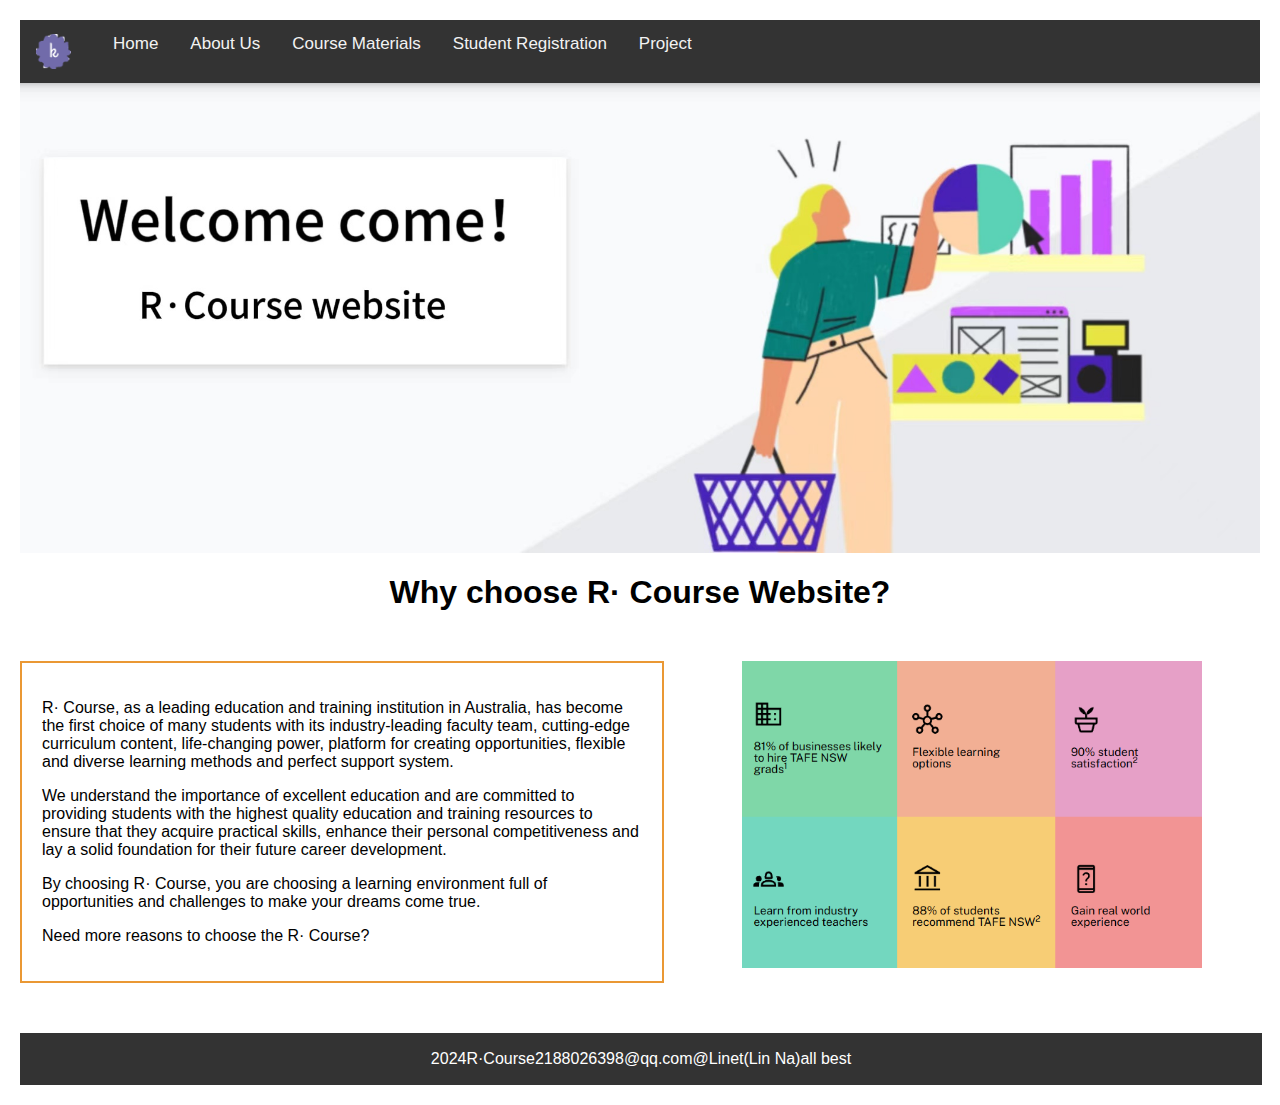
<file: index.html>
<!DOCTYPE html>  
<html lang="en">  
<head>  
    <meta charset="UTF-8">  
    <meta name="viewport" content="width=device-width, initial-scale=1.0">  
    <title>R·Course Navigation</title>  
   
    <link rel="stylesheet" href="styles.css"> 
    <script type="text/javascript" src="script.js"></script>  
</head>  
<body>  
  
    <nav>  
        <a href="styles.css">  
            <img src="logo.png" alt="R·Course Logo" id="logo">  
        </a>  
        <a href="index.html">Home</a>  
        <a href="about.html">About Us</a>  
        <a href="course.html">Course Materials</a>  
        <a href="registration.html">Student Registration</a>  
      
        <div class="dropdown">  
            <a href="projects.html" class="dropbtn">Project</a>  
            <div class="dropdown-content">  
                <a href="projects.html">Intelligent medical image analysis system</a>  
                <a href="projects.html">China-Australia cross-border e-commerce platform</a>  
                <a href="projects.html">Intelligent environment monitoring system</a>  
               
            </div>  
        </div>  
    </nav> 
<img src="zhuye.jpg" > 
<div class="content">  
    <h1>Why choose R· Course Website?</h1>  
</div>  
<div class="content-wrapper">  
<div class="left-aligned-text">  
    <p>R· Course, as a leading education and training institution in Australia, has become the first choice of many students with its industry-leading faculty team, cutting-edge curriculum content, life-changing power, platform for creating opportunities, flexible and diverse learning methods and perfect support system.</p>  
    <p>We understand the importance of excellent education and are committed to providing students with the highest quality education and training resources to ensure that they acquire practical skills, enhance their personal competitiveness and lay a solid foundation for their future career development.</p>  
    <p>By choosing R· Course, you are choosing a learning environment full of opportunities and challenges to make your dreams come true.</p>  
    <p>Need more reasons to choose the R· Course?</p>   
</div>  
<div class="zhuye">  
    <img src="zhuye1.png" alt="Course Image"> 
</div>
</div>
<footer>  
    <p>2024R·Course2188026398@qq.com@Linet(Lin Na)all best</p>  
</footer>  
  
</body>  
</html>
</file>
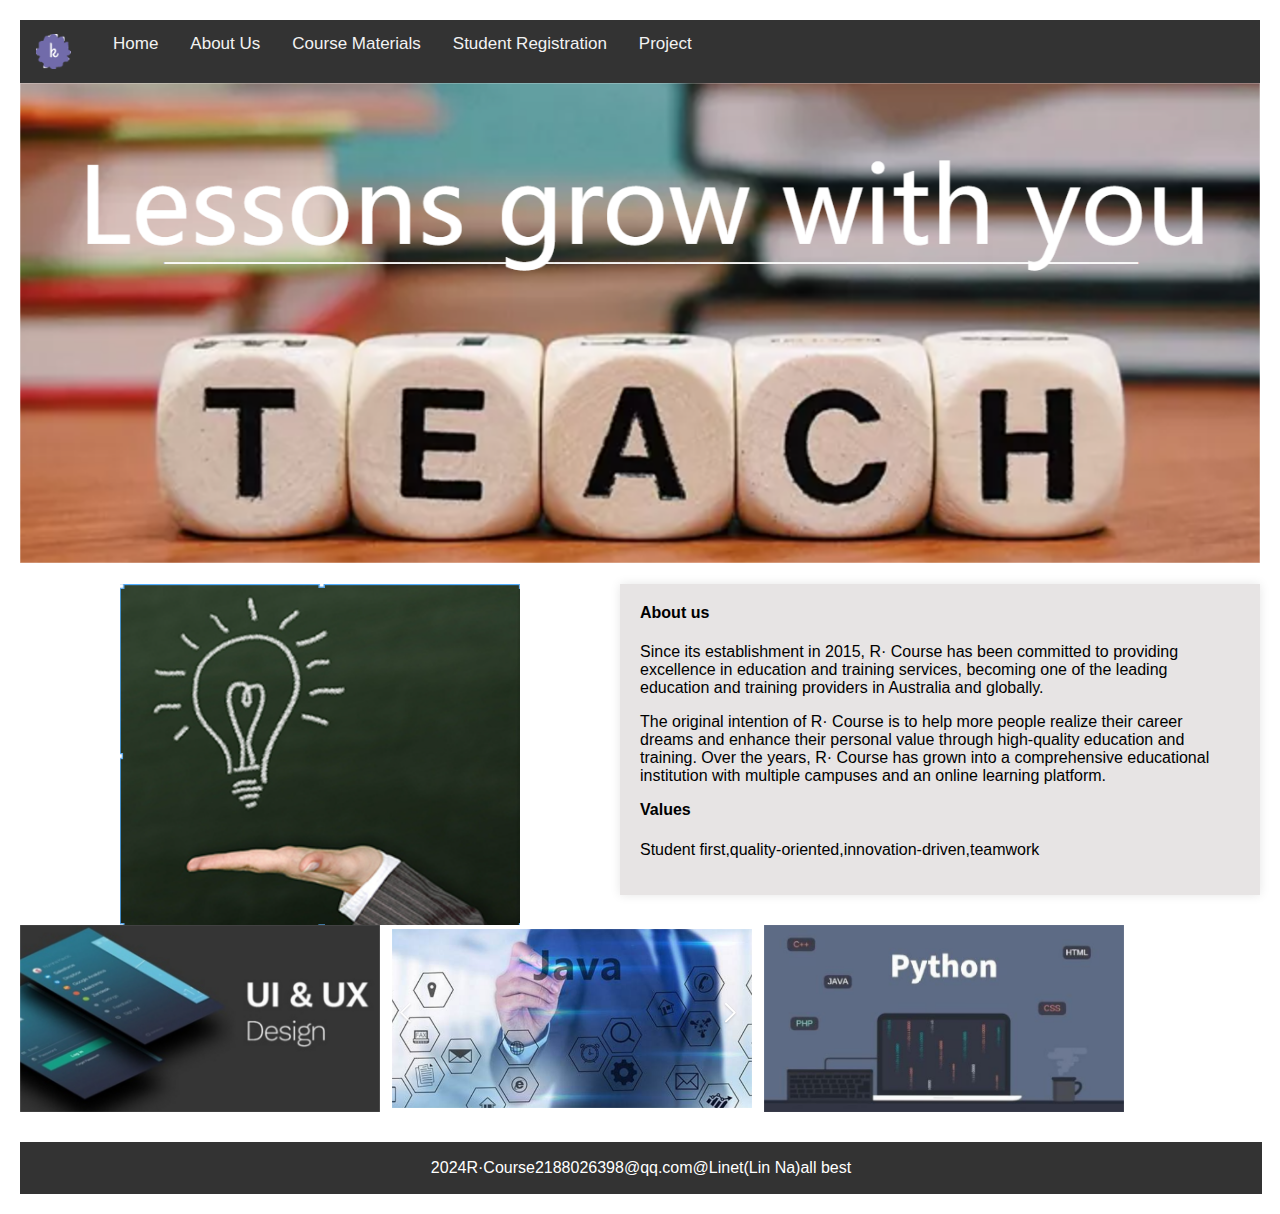
<file: about.html>
<!DOCTYPE html>  
<html lang="en">  
<head>  
    <meta charset="UTF-8">  
    <meta name="viewport" content="width=device-width, initial-scale=1.0">  
    <title>R·Course Navigation</title>  
    
    <link rel="stylesheet" href="styles.css">  
    <script type="text/javascript" src="script.js"></script> 
</head>  
<body>  
  
    <nav>  
        <a href="styles.css">  
            <img src="logo.png" alt="R·Course Logo" id="logo">  
        </a>  
        <a href="index.html">Home</a>  
        <a href="about.html">About Us</a>  
        <a href="course.html">Course Materials</a>  
        <a href="registration.html">Student Registration</a>  
        <div class="dropdown">  
            <a href="projects.html" class="dropbtn">Project</a>  
            <div class="dropdown-content">  
                <a href="projects.html">Intelligent medical image analysis system</a>  
                <a href="projects.html">China-Australia cross-border e-commerce platform</a>  
                <a href="projects.html">Intelligent environment monitoring system</a>  
              
            </div>  
        </div>  
    </nav> 
<img src="about1.png"> 
<h1></h1>
<div class="about-container">  
<div class="about-text">
    <h4>About us</h4>  
    <p>Since its establishment in 2015, R· Course has been committed to providing excellence in education and training services, becoming one of the leading education and training providers in Australia and globally.</p>   
    <p>The original intention of R· Course is to help more people realize their career dreams and enhance their personal value through high-quality education and training. Over the years, R· Course has grown into a comprehensive educational institution with multiple campuses and an online learning platform.</p>
</div> 
<div class="about-text">
    <h4>Values</h4>  
    <p>Student first,quality-oriented,innovation-driven,teamwork</p>   
</div> 
</div>
<img src="about2.png"style="width: 400px;">

<div class="zuohoudimg">
<img src="about3.png">  
  
    
    <img src="about4.png" > 
  
 
    <img src="about5.png">  
</div> 
<footer>  
    <p>2024R·Course2188026398@qq.com@Linet(Lin Na)all best</p>  
</footer>  
  
</body>  
</html>
</file>
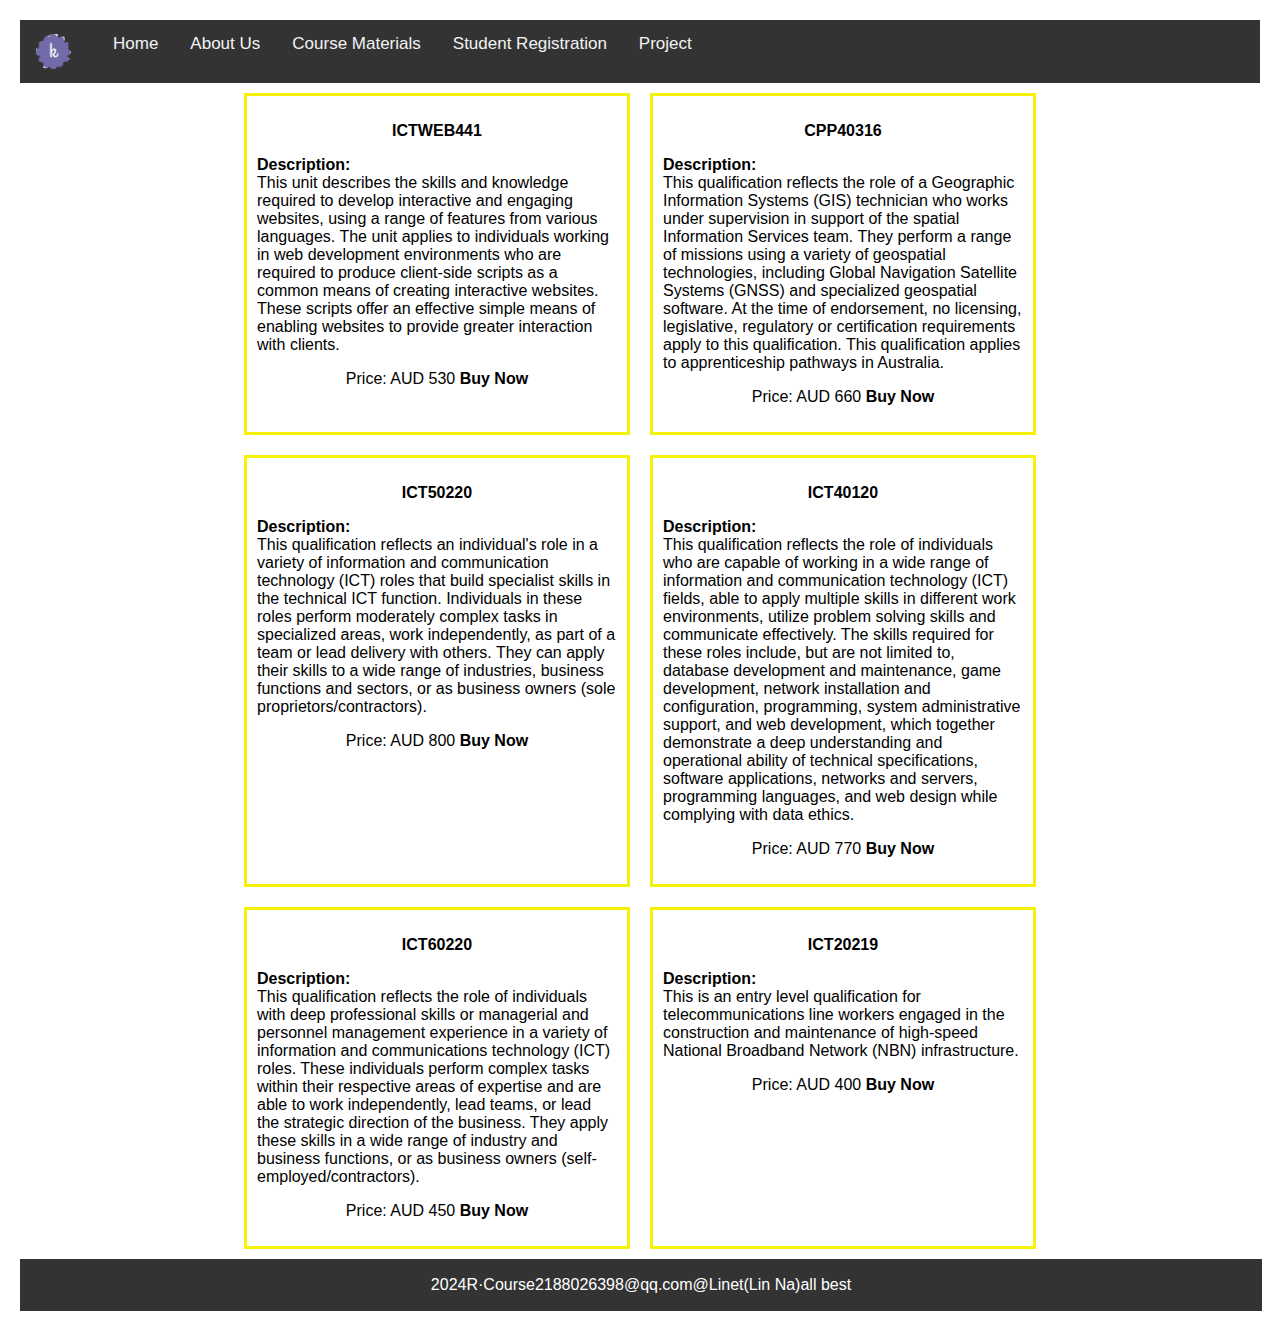
<file: course.html>
<!DOCTYPE html>  
<html lang="en">  
<head>  
    <meta charset="UTF-8">  
    <meta name="viewport" content="width=device-width, initial-scale=1.0">  
    <title>R·Course Navigation</title>  
   
    <link rel="stylesheet" href="styles.css">  
    <script type="text/javascript" src="script.js"></script> 
</head>  
<body>  
  
    <nav>  
        <a href="styles.css">  
            <img src="logo.png" alt="R·Course Logo" id="logo">  
        </a>  
        <a href="index.html">Home</a>  
        <a href="about.html">About Us</a>  
        <a href="course.html">Course Materials</a>  
        <a href="registration.html">Student Registration</a>  
        
        <div class="dropdown">  
            <a href="projects.html" class="dropbtn">Project</a>  
            <div class="dropdown-content">  
                <a href="projects.html">Intelligent medical image analysis system</a>  
                <a href="projects.html">China-Australia cross-border e-commerce platform</a>  
                <a href="projects.html">Intelligent environment monitoring system</a>  
                
            </div>  
        </div>  
    </nav> 
<div class="course">
    <div class="card">
        <p class="space">
           <b>ICTWEB441</b>
        </p>
        <p class="piece">
            <b>Description:</b><br>
            This unit describes the skills and knowledge required to develop interactive and engaging websites, using a range of features from various languages.
The unit applies to individuals working in web development environments who are required to produce client-side scripts as a common means of creating interactive websites.  These scripts offer an effective simple means of enabling websites to provide greater interaction with clients.
        </p>
      
        <p class="price">Price: AUD 530 <a href="login.html">Buy Now</a></p>
    </div>
    <div class="card">
        <p class="space">
           <b>CPP40316</b>
        </p>
        <p class="piece">
            <b>Description:</b><br>
            This qualification reflects the role of a Geographic Information Systems (GIS) technician who works under supervision in support of the spatial Information Services team. They perform a range of missions using a variety of geospatial technologies, including Global Navigation Satellite Systems (GNSS) and specialized geospatial software.
At the time of endorsement, no licensing, legislative, regulatory or certification requirements apply to this qualification.
This qualification applies to apprenticeship pathways in Australia.
        </p>
    
        <p class="price">Price: AUD 660 <a href="login.html">Buy Now</a></p>
    </div>
    <div class="card">
        <p class="space">
           <b>ICT50220</b>
        </p>
        <p class="piece">
            <b>Description:</b><br>
            This qualification reflects an individual's role in a variety of information and communication technology (ICT) roles that build specialist skills in the technical ICT function.
            Individuals in these roles perform moderately complex tasks in specialized areas, work independently, as part of a team or lead delivery with others. They can apply their skills to a wide range of industries, business functions and sectors, or as business owners (sole proprietors/contractors).
        </p>
     
        <p class="price">Price: AUD 800 <a href="login.html">Buy Now</a></p>
    </div>
    <div class="card">
        <p class="space">
           <b>ICT40120</b>
        </p>
        <p class="piece">
            <b>Description:</b><br>
            This qualification reflects the role of individuals who are capable of working in a wide range of information and communication technology (ICT) fields, able to apply multiple skills in different work environments, utilize problem solving skills and communicate effectively. The skills required for these roles include, but are not limited to, database development and maintenance, game development, network installation and configuration, programming, system administrative support, and web development, which together demonstrate a deep understanding and operational ability of technical specifications, software applications, networks and servers, programming languages, and web design while complying with data ethics.
        </p>
       
        <p class="price">Price: AUD 770 <a href="login.html">Buy Now</a></p>
    </div>
    <div class="card">
        <p class="space">
           <b>ICT60220</b>
        </p>
        <p class="piece">
            <b>Description:</b><br>
            This qualification reflects the role of individuals with deep professional skills or managerial and personnel management experience in a variety of information and communications technology (ICT) roles. These individuals perform complex tasks within their respective areas of expertise and are able to work independently, lead teams, or lead the strategic direction of the business. They apply these skills in a wide range of industry and business functions, or as business owners (self-employed/contractors).
        </p>
     
        <p class="price">Price: AUD 450 <a href="login.html">Buy Now</a></p>
    </div>
    <div class="card">
        <p class="space">
           <b>ICT20219</b>
        </p>
        <p class="piece">
            <b>Description:</b><br>
            This is an entry level qualification for telecommunications line workers engaged in the construction and maintenance of high-speed National Broadband Network (NBN) infrastructure.
        </p>
      
        <p class="price">Price: AUD 400 <a href="login.html">Buy Now</a></p>
    </div>
</div>































<footer>  
    <p>2024R·Course2188026398@qq.com@Linet(Lin Na)all best</p>  
</footer>  
  
</body>  
</html>
</file>
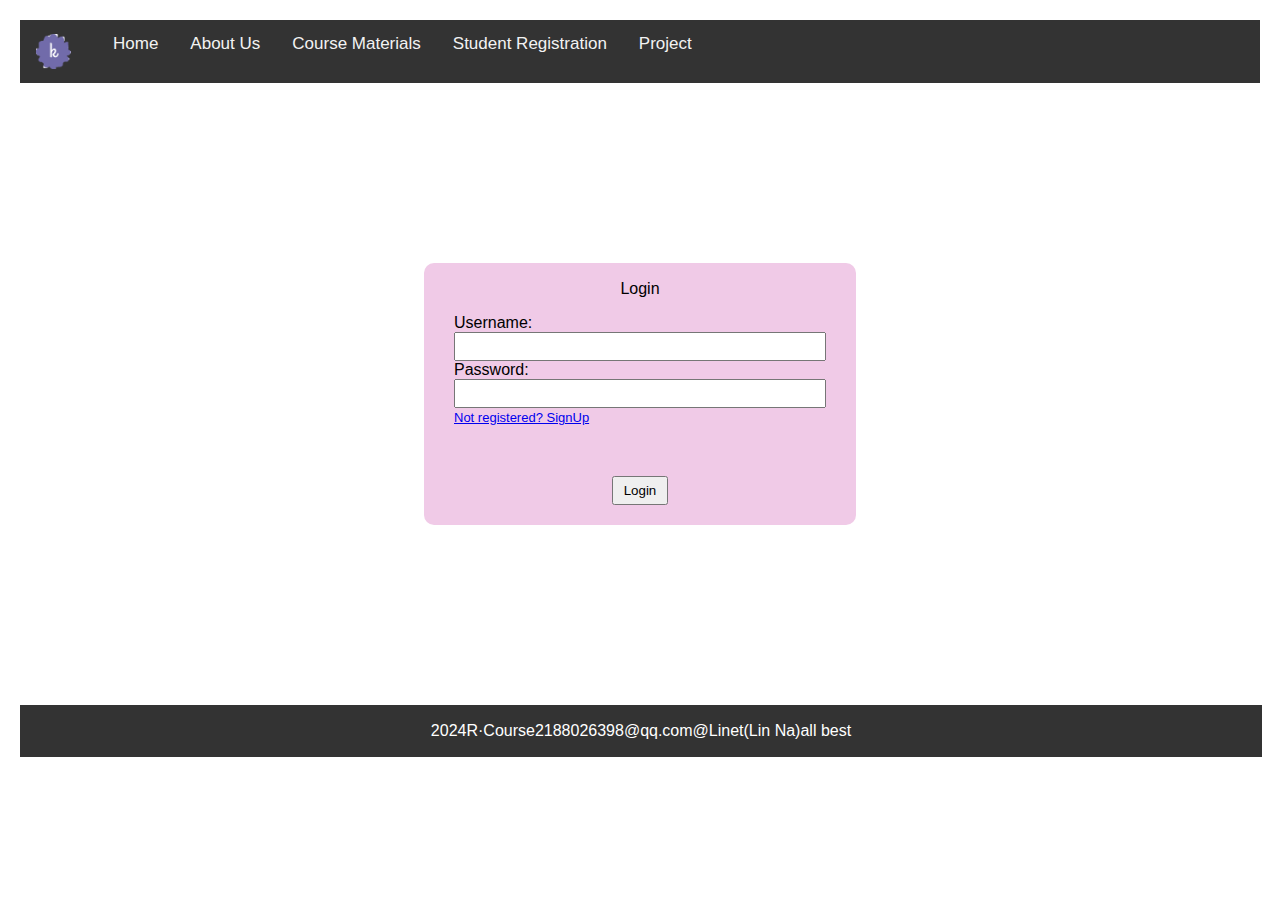
<file: login.html>
<!DOCTYPE html>  
<html lang="en">  
<head>  
    <meta charset="UTF-8">  
    <meta name="viewport" content="width=device-width, initial-scale=1.0">  
    <title>R·Course Navigation</title>  
   
    <link rel="stylesheet" href="styles.css"> 
    <script type="text/javascript" src="script.js"></script> 
</head>  
<body>  
  
    <nav>  
        <a href="styles.css">  
            <img src="logo.png" alt="R·Course Logo" id="logo">  
        </a>  
        <a href="index.html">Home</a>  
        <a href="about.html">About Us</a>  
        <a href="course.html">Course Materials</a>  
        <a href="registration.html">Student Registration</a>  
         
        <div class="dropdown">  
            <a href="projects.html" class="dropbtn">Project</a>  
            <div class="dropdown-content">  
                <a href="projects.html">Intelligent medical image analysis system</a>  
                <a href="projects.html">China-Australia cross-border e-commerce platform</a>  
                <a href="projects.html">Intelligent environment monitoring system</a>  
                
            </div>  
        </div>  
    </nav> 


        <div class="form" >
            <p class="title">Login</p>
    
            <div class="login">
                <label for="usernameinput"> Username:</label>
                <input type="text" id="usernameinput" >
                <label for="passwordinput"> Password:</label>
                <input type="password" id="passwordinput" >
                <a href="signup.html">Not registered? SignUp</a>
            </div>
            <div class="center-button">  
            <button onclick="login709()">Login</button>
            </div>
     
        </div>

<footer>  
    <p>2024R·Course2188026398@qq.com@Linet(Lin Na)all best</p>  
</footer>  
  
</body>  
</html>
</file>
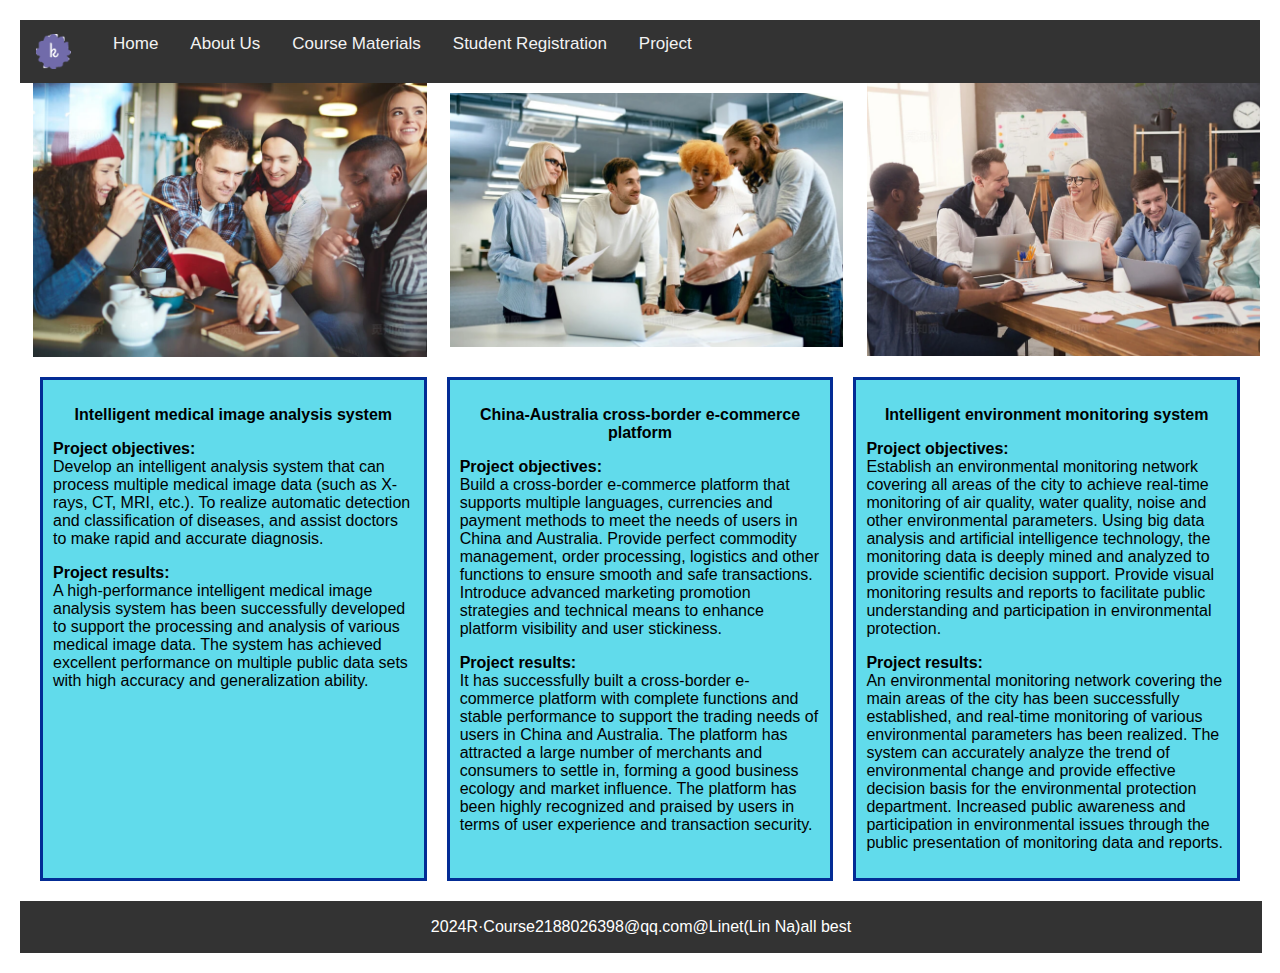
<file: projects.html>
<!DOCTYPE html>  
<html lang="en">  
<head>  
    <meta charset="UTF-8">  
    <meta name="viewport" content="width=device-width, initial-scale=1.0">  
    <title>R·Course Navigation</title>  
    
    <link rel="stylesheet" href="styles.css">  
    <script type="text/javascript" src="script.js"></script> 
</head>  
<body>  
  
    <nav>  
        <a href="styles.css">  
            <img src="logo.png" alt="R·Course Logo" id="logo">  
        </a>  
        <a href="index.html">Home</a>  
        <a href="about.html">About Us</a>  
        <a href="course.html">Course Materials</a>  
        <a href="registration.html">Student Registration</a>  
        <div class="dropdown">  
            <a href="projects.html" class="dropbtn">Project</a>  
            <div class="dropdown-content">  
                <a href="projects.html">Intelligent medical image analysis system</a>  
                <a href="projects.html">China-Australia cross-border e-commerce platform</a>  
                <a href="projects.html">Intelligent environment monitoring system</a>  
              
            </div>  
        </div>  
    </nav>

<div class="image-container">  
    <img src="project1.png" >  
    <img src="project2.png" >  
    
    <img src="project3.png" >  
</div>  

<div class="project">
    <div class="cards">
        <p class="space">
           <b>Intelligent medical image analysis system</b>
        </p>
        <p class="piece">
            <b>Project objectives:</b><br>
            Develop an intelligent analysis system that can process multiple medical image data (such as X-rays, CT, MRI, etc.). To realize automatic detection and classification of diseases, and assist doctors to make rapid and accurate diagnosis.
        </p>
        <p class="piece">
            <b>Project results:</b><br>
            A high-performance intelligent medical image analysis system has been successfully developed to support the processing and analysis of various medical image data. The system has achieved excellent performance on multiple public data sets with high accuracy and generalization ability.<br>
        </p>  
    </div>
    <div class="cards">
        <p class="space">
           <b>China-Australia cross-border e-commerce platform</b>
        </p>
        <p class="piece">
            <b>Project objectives:</b><br>
            Build a cross-border e-commerce platform that supports multiple languages, currencies and payment methods to meet the needs of users in China and Australia. Provide perfect commodity management, order processing, logistics and other functions to ensure smooth and safe transactions. Introduce advanced marketing promotion strategies and technical means to enhance platform visibility and user stickiness.
        </p>
        <p class="piece">
            <b>Project results:</b><br>
            It has successfully built a cross-border e-commerce platform with complete functions and stable performance to support the trading needs of users in China and Australia. The platform has attracted a large number of merchants and consumers to settle in, forming a good business ecology and market influence. The platform has been highly recognized and praised by users in terms of user experience and transaction security.<br>
        </p>  
    </div>
    <div class="cards">
        <p class="space">
           <b>Intelligent environment monitoring system</b>
        </p>
        <p class="piece">
            <b>Project objectives:</b><br>
            Establish an environmental monitoring network covering all areas of the city to achieve real-time monitoring of air quality, water quality, noise and other environmental parameters. Using big data analysis and artificial intelligence technology, the monitoring data is deeply mined and analyzed to provide scientific decision support. Provide visual monitoring results and reports to facilitate public understanding and participation in environmental protection.
        </p>
        <p class="piece">
            <b>Project results:</b><br>
            An environmental monitoring network covering the main areas of the city has been successfully established, and real-time monitoring of various environmental parameters has been realized. The system can accurately analyze the trend of environmental change and provide effective decision basis for the environmental protection department. Increased public awareness and participation in environmental issues through the public presentation of monitoring data and reports.<br>
        </p>  
    </div>
</div>
<footer>  
    <p>2024R·Course2188026398@qq.com@Linet(Lin Na)all best</p>  
</footer>  
  
</body>  
</html>
</file>
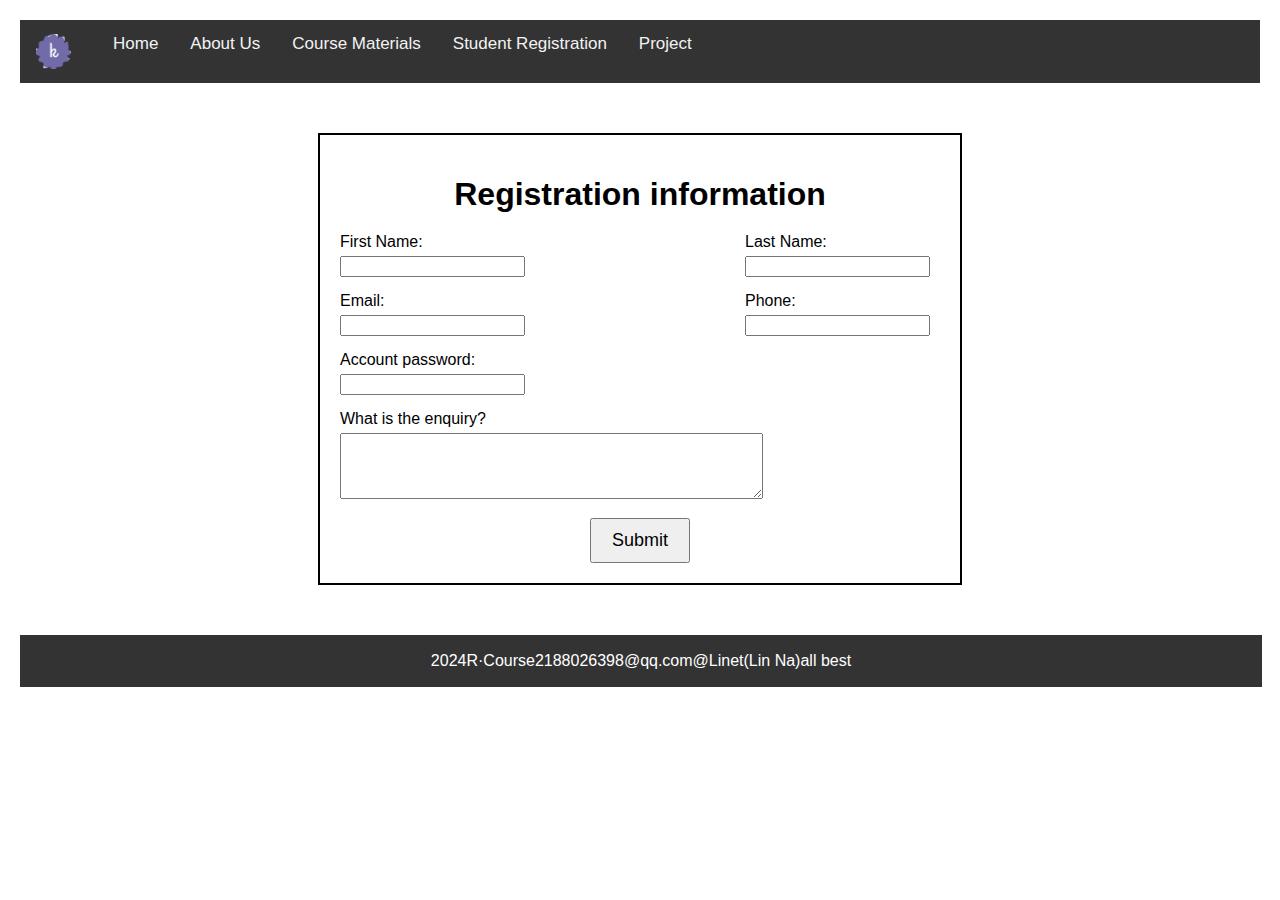
<file: registration.html>
<!DOCTYPE html>  
<html lang="en">  
<head>  
    <meta charset="UTF-8">  
    <meta name="viewport" content="width=device-width, initial-scale=1.0">  
    <title>R·Course Navigation</title>  
    
    <link rel="stylesheet" href="styles.css">  
    <script type="text/javascript" src="script.js"></script> 
</head>  
<body>  
  
    <nav>  
        <a href="styles.css">  
            <img src="logo.png" alt="R·Course Logo" id="logo">  
        </a>  
        <a href="index.html">Home</a>  
        <a href="about.html">About Us</a>  
        <a href="course.html">Course Materials</a>  
        <a href="registration.html">Student Registration</a>    
        <div class="dropdown">  
            <a href="projects.html" class="dropbtn">Project</a>  
            <div class="dropdown-content">  
                <a href="projects.html">Intelligent medical image analysis system</a>  
                <a href="projects.html">China-Australia cross-border e-commerce platform</a>  
                <a href="projects.html">Intelligent environment monitoring system</a>  
            
            </div>  
        </div>  
    </nav>


  
    <form id="myForm"class="bordered-form">  
        <h1>Registration information</h1> 
    <div class="form-row"> 
        <div class="form-group">   
        <label for="firstName">First Name:</label>  
        <input type="text" id="firstName" name="firstName" required><br> 
        </div> 
        <div class="form-group">  
        <label for="lastName">Last Name:</label>  
        <input type="text" id="lastName" name="lastName" required><br> 
        </div>
    </div>
    <div class="form-two">
        <div class="form-group">  
        <label for="email">Email:</label>  
        <input type="email" id="email" name="email" required><br>  
        </div>
        <div class="form-group">  
        <label for="phone">Phone:</label>  
        <input type="tel" id="phone" name="phone" required><br> 
        </div>
    </div>
    <div class="form-group">  
      
        <label for="password">Account password:</label>  
        <input type="password" id="password" name="password" required><br>  
    </div>
    <div class="form-group">  
        <label for="enquiry">What is the enquiry?</label> 
        <textarea id="enquiry" name="enquiry" rows="4" cols="50" required></textarea><br>  
    </div>
    <div class="flex-container">  
            <input type="submit" class="submit-btn" value="Submit">  
        </div> 
    </form>  
<footer>  
    <p>2024R·Course2188026398@qq.com@Linet(Lin Na)all best</p>  
</footer>  
  
</body>  
</html>
</file>
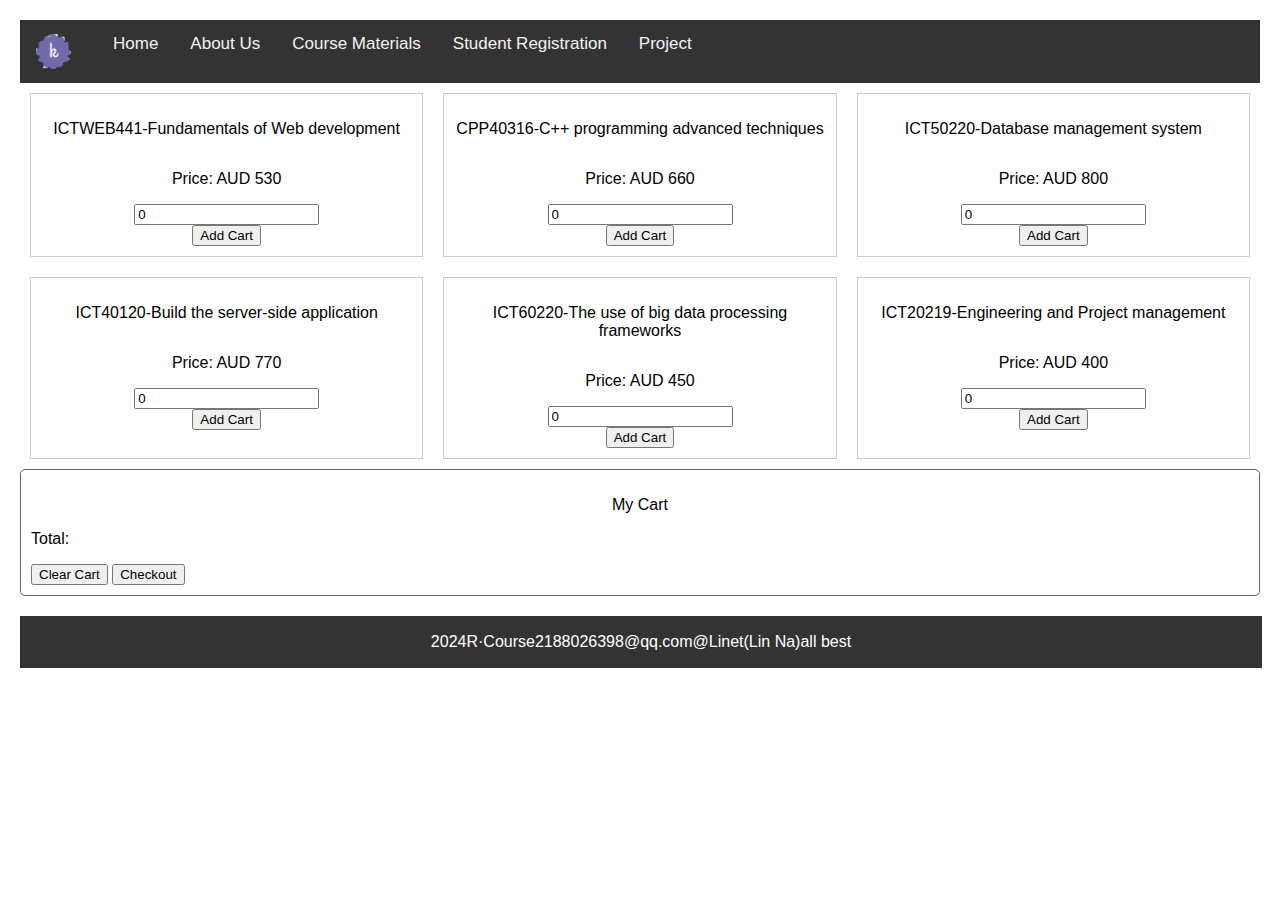
<file: shopping.html>
<!DOCTYPE html>  
<html lang="en">  
<head>  
    <meta charset="UTF-8">  
    <meta name="viewport" content="width=device-width, initial-scale=1.0">  
    <title>R·Course Navigation</title>  
   
    <link rel="stylesheet" href="styles.css"> 
    <script type="text/javascript" src="script.js"></script> 
</head>  
<body>  
  
    <nav>  
        <a href="styles.css">  
            <img src="logo.png" alt="R·Course Logo" id="logo">  
        </a>  
        <a href="index.html">Home</a>  
        <a href="about.html">About Us</a>  
        <a href="course.html">Course Materials</a>  
        <a href="registration.html">Student Registration</a>  
        <div class="dropdown">  
            <a href="projects.html" class="dropbtn">Project</a>  
            <div class="dropdown-content">  
                <a href="projects.html">Intelligent medical image analysis system</a>  
                <a href="projects.html">China-Australia cross-border e-commerce platform</a>  
                <a href="projects.html">Intelligent environment monitoring system</a>  
            
            </div>  
        </div>  
    </nav> 
        <div class="courseware">
            <div class="shop">
                <p class="title">ICTWEB441-Fundamentals of Web development</p>
                <p class="price">Price: AUD 530</p>
                <input type="number" class="quantity" min="0" value="0" data-course-id="ICTWEB441"> 
                <button onclick="addItem709('IICTWEB441', '530')">Add Cart</button>
            </div>

            <div class="shop">
                <p class="title">CPP40316-C++ programming advanced techniques</p>
                <p class="price">Price: AUD 660</p>
                <input type="number" class="quantity" min="0" value="0" data-course-id="CPP40316"> 
                <button onclick="addItem709('CPP40316', '660')">Add Cart</button>
            </div>
            <div class="shop">
                <p class="title">ICT50220-Database management system</p>
                <p class="price">Price: AUD 800</p>
                <input type="number" class="quantity" min="0" value="0" data-course-id="ICT50220"> 
                <button onclick="addItem709('ICT50220', '800')">Add Cart</button>
            </div>
            <div class="shop">
                <p class="title">ICT40120-Build the server-side application</p>
                <p class="price">Price: AUD 770</p>
                <input type="number" class="quantity" min="0" value="0" data-course-id="ICT40120"> 
                <button onclick="addItem709('ICT40120', '770')">Add Cart</button>
            </div>
            <div class="shop">
                <p class="title">ICT60220-The use of big data processing frameworks</p>
                <p class="price">Price: AUD 450</p>
                <input type="number" class="quantity" min="0" value="0" data-course-id="ICT60220"> 
                <button onclick="addItem709('ICT60220', '450')">Add Cart</button>
            </div>
            <div class="shop">
                <p class="title">ICT20219-Engineering and Project management</p>
                <p class="price">Price: AUD 400</p>
                <input type="number" class="quantity" min="0" value="0" data-course-id="ICT20219"> 
                <button onclick="addItem709('ICT20219', '400')">Add Cart</button>
            </div>
        </div>

        <div class="cart">
            <p class="title">My Cart</p>
            <p id="total">Total:</p>
            <ul id="items"></ul>
            <button onclick="clearCart709()">Clear Cart</button>
            <button onclick="checkout709()">Checkout</button>
        </div>
<footer>  
    <p>2024R·Course2188026398@qq.com@Linet(Lin Na)all best</p>  
</footer>  
  
</body>  
</html>
</file>
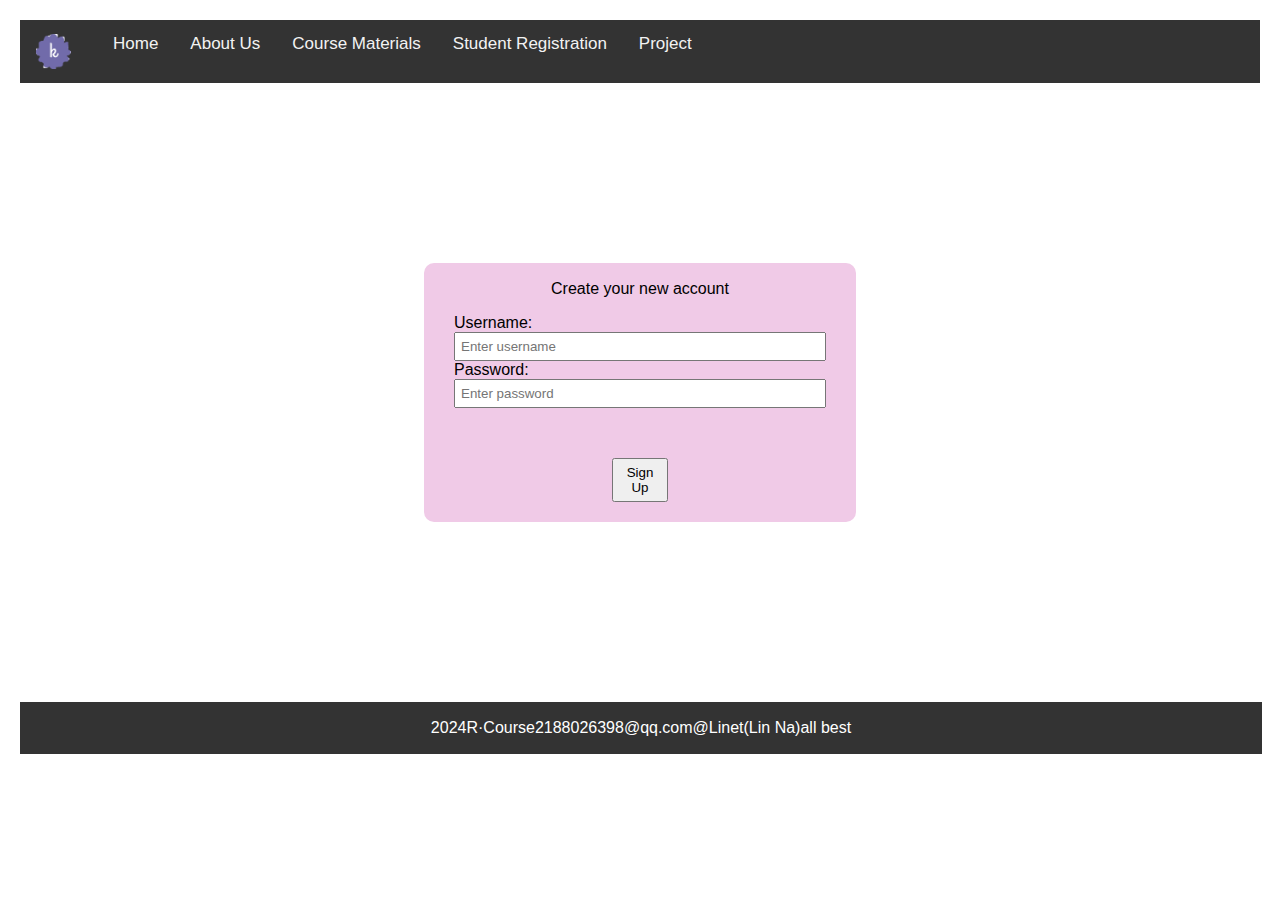
<file: signup.html>
<!DOCTYPE html>  
<html lang="en">  
<head>  
    <meta charset="UTF-8">  
    <meta name="viewport" content="width=device-width, initial-scale=1.0">  
    <title>R·Course Navigation</title>  
   
    <link rel="stylesheet" href="styles.css"> 
    <script type="text/javascript" src="script.js"></script> 
</head>  
<body>  
  
    <nav>  
        <a href="styles.css">  
            <img src="logo.png" alt="R·Course Logo" id="logo">  
        </a>  
        <a href="index.html">Home</a>  
        <a href="about.html">About Us</a>  
        <a href="course.html">Course Materials</a>  
        <a href="registration.html">Student Registration</a>   
        <div class="dropdown">  
            <a href="projects.html" class="dropbtn">Project</a>  
            <div class="dropdown-content">  
                <a href="projects.html">Intelligent medical image analysis system</a>  
                <a href="projects.html">China-Australia cross-border e-commerce platform</a>  
                <a href="projects.html">Intelligent environment monitoring system</a>  
               
            </div>  
        </div>  
    </nav> 

    
    <div class="form">
        <p class="title">Create your new account</p>
        <div class="login">
            <label for="usernameinput"> Username:</label>
            <input type="text" id="usernameinput" placeholder="Enter username">
            <label for="passwordinput"> Password:</label>
            <input type="password" id="passwordinput" placeholder="Enter password">
        </div>
        <div class="center-button"> 
        <button onclick="signup709()">Sign Up</button>
        </div>
    </div>
<footer>  
    <p>2024R·Course2188026398@qq.com@Linet(Lin Na)all best</p>  
</footer>  
  
</body>  
</html>
</file>
<file: styles.css>
/* Linet(Lin Na) */  
nav {  
    background-color: #333;  
    overflow: hidden;  
}  
  
nav a {  
    float: left;  
    color: #f2f2f2;  
    text-align: center;  
    padding: 14px 16px;  
    text-decoration: none;  
    font-size: 17px;  
}  
  
nav a:hover {  
    background-color: #ddd;  
    color: black;  
}  
  
nav::after {  
    content: "";  
    display: table;  
    clear: both;  
}  
  
  
footer {  
    background-color: #333;  /* Set the background color to dark gray */
    color: #fff;  /* Set the text color to white */
    text-align: center;  /* Center text horizontally */
    padding: 1px;  
    position: fixed;  
    left: 0;  
    bottom: 0;  
    width: 100%;  
    clear: both;
    position: relative;
}  
  
body {  
    margin: 0;  
    padding: 20px;  
    font-family: Arial, sans-serif;  
}  
  
.content {  
    margin-bottom: 50px; /* Make room for the footer */  
        text-align: center; /* Center the content level */  
}

#logo {  
    width: 35px;  
    height: auto; 
    margin-right: 10px; /* Spacing between Logo and navigation link */  
    vertical-align: middle; 
}  
img {  
    max-width: 100%; /*The image width is at most 100% of the width of its container */  
    height: auto;  
    display: block; 
    margin: 0 auto; 
}  
.left-aligned-text {  
    
    border: 2px solid #ea9834; 
     
    padding: 20px;
    margin-right: auto;  
    
    width: 80%;  
    max-width: 600px; 
    margin-bottom: 50px; 
    position: relative;
}  
.content-wrapper {  
    display: flex;
    align-items: flex-start; 
}  
  

  
.zhuye {  
    margin-left: 20px; /* The space between the image and the text block*/  
   
}  
  
.zhuye img {  
    max-width: 80%;  
    height: auto; 
}

.about-container {  
    width: 600px; 
    padding: 20px;  
    background-color: #e6e3e3f5;  
    box-shadow: 0 0 10px rgba(0,0,0,0.1); 
    float: right;  
    margin-bottom: 50px; 
}  

.about-text h4 {  
    margin-top: 0;  
}  

.zuohoudimg {  
    display: flex; 
    justify-content: space-between;  
    align-items: center; 
    
    margin-bottom: 30px; 
}  
.zuohoudimg img {  
  
    width: 60%;  
    margin-right: 2%;
}  
.zuohoudimg img:last-child {  
    margin-right: 0; 
} 



.course{
    display: flex;
    flex-wrap: wrap; /* wrap out-of-scope elements */
    margin: 0 20px;
    justify-content: center;
}

.card{
    border: #f5f107 3px solid;
    padding: 10px;
    margin: 10px;
    width: 30%;
}
.space {  
    text-align: center;
}  
.piece{
    font-size: medium;
}

.price{
    text-align: center;
}

.price a{
    font-weight: bold;
    color: #000;
    text-decoration: none;
}

.price a:hover{
    text-decoration-line: underline;
}



.bordered-form {  
    border: 2px solid #000; /* Sets the border style, width, and color */  
    padding: 20px; /* Add inside margins so that there is space between the content and the border */  
    margin: 0 auto;  
    max-width: 600px;  
    margin-bottom: 50px;
    margin-top: 50px; 
}  
  
  
.bordered-form h1 {  
    text-align: center; 
    margin-bottom: 20px; 
}  

.form-group {  
    margin-bottom: 15px; 
    margin-right: 10px; 
}  
  
.form-group label {  
    display: block;
    margin-bottom: 5px; 
}  
  

.form-row {  
    display: flex;  
    justify-content: space-between; 
    align-items: flex-start; 
}  
.form-two {  
    display: flex;  
    justify-content: space-between; 
    align-items: flex-start; 
}
.flex-container {  
    display: flex;  
    justify-content: center; 
    align-items: center; 
    
}  
  
.submit-btn {  
    font-size: 18px;  
    padding: 10px 20px;  
}
.cards{
    border: #032c95 3px solid;
    padding: 10px;
    margin: 10px;
    width: 30%;
    background-color: #61dbeb; 
    width: calc(33.33% - 20px);  
        box-sizing: border-box; 
}
.project {  
    display: flex; 
    justify-content: space-between;  
    flex-wrap: nowrap; 
    padding: 10px; 
} 
.image-container {  
    display: flex; 
    justify-content: space-between;   
    align-items: center; 
}  

.image-container img {  
    width: calc(33.33% - 20px);   
    margin-right: 10px; 
    
}  

.image-container img:last-child {  
    margin-right: 0; 
}    
.dropdown {  
    display: inline-block;  
}  
  
.dropdown-content {  
    display: none;  
    position: absolute;  
    background-color: #f9f9f9;  
    min-width: 160px;  
    box-shadow: 0px 8px 16px 0px rgba(0,0,0,0.2);  
    padding: 12px 16px;  
    z-index: 1;  
}  
  
.dropdown-content a {  
    color: black;  
    padding: 12px 16px;  
    text-decoration: none;  
    display: block;  
}  
  
.dropdown:hover .dropdown-content {  
    display: block;  
}  
 /*login*/ 
.form{
    width: 30%;
    background-color: rgb(240, 202, 231);
    border-radius: 10px;
    margin: 180px auto;
    padding: 1px 30px 20px;
    display: grid;
    align-items: center;
}

.login label{
    display: block;
    font-size: medium;
}

.login input{
    width: 100%;
    padding: 5px;
    box-sizing: border-box;
}

.login a{
    font-size: small;
}

.input {
    width: 17%;
    margin: 10px auto 5px;
    padding: 5px;
}
.form button{
    width: 15%;
    padding: 5px;
    box-sizing: border-box;
}
.center-button {  
    text-align: center;  
    margin-top: 50px; 
}
.form p{
    text-align: center;  
}
.title {
    text-align: center;  
}
.courseware {  
    width: 100%;  
    display: flex;  
    flex-wrap: wrap;
    justify-content: space-between;
}  
.shop {  
    flex: 0 0 calc(33.33% - 20px); 
    margin: 10px; 
    box-sizing: border-box;   
   
    background-color: #fff;  
    border: 1px solid #ccc;  
    padding: 10px;   
    display: flex;  
    flex-direction: column;  
    align-items: center; 
}
.cart {  
   
    border: 1px solid #646464; 
    border-radius: 5px; 
    padding: 10px; 
    margin-bottom: 20px; 
    background-color: #fff; 
}
</file>
